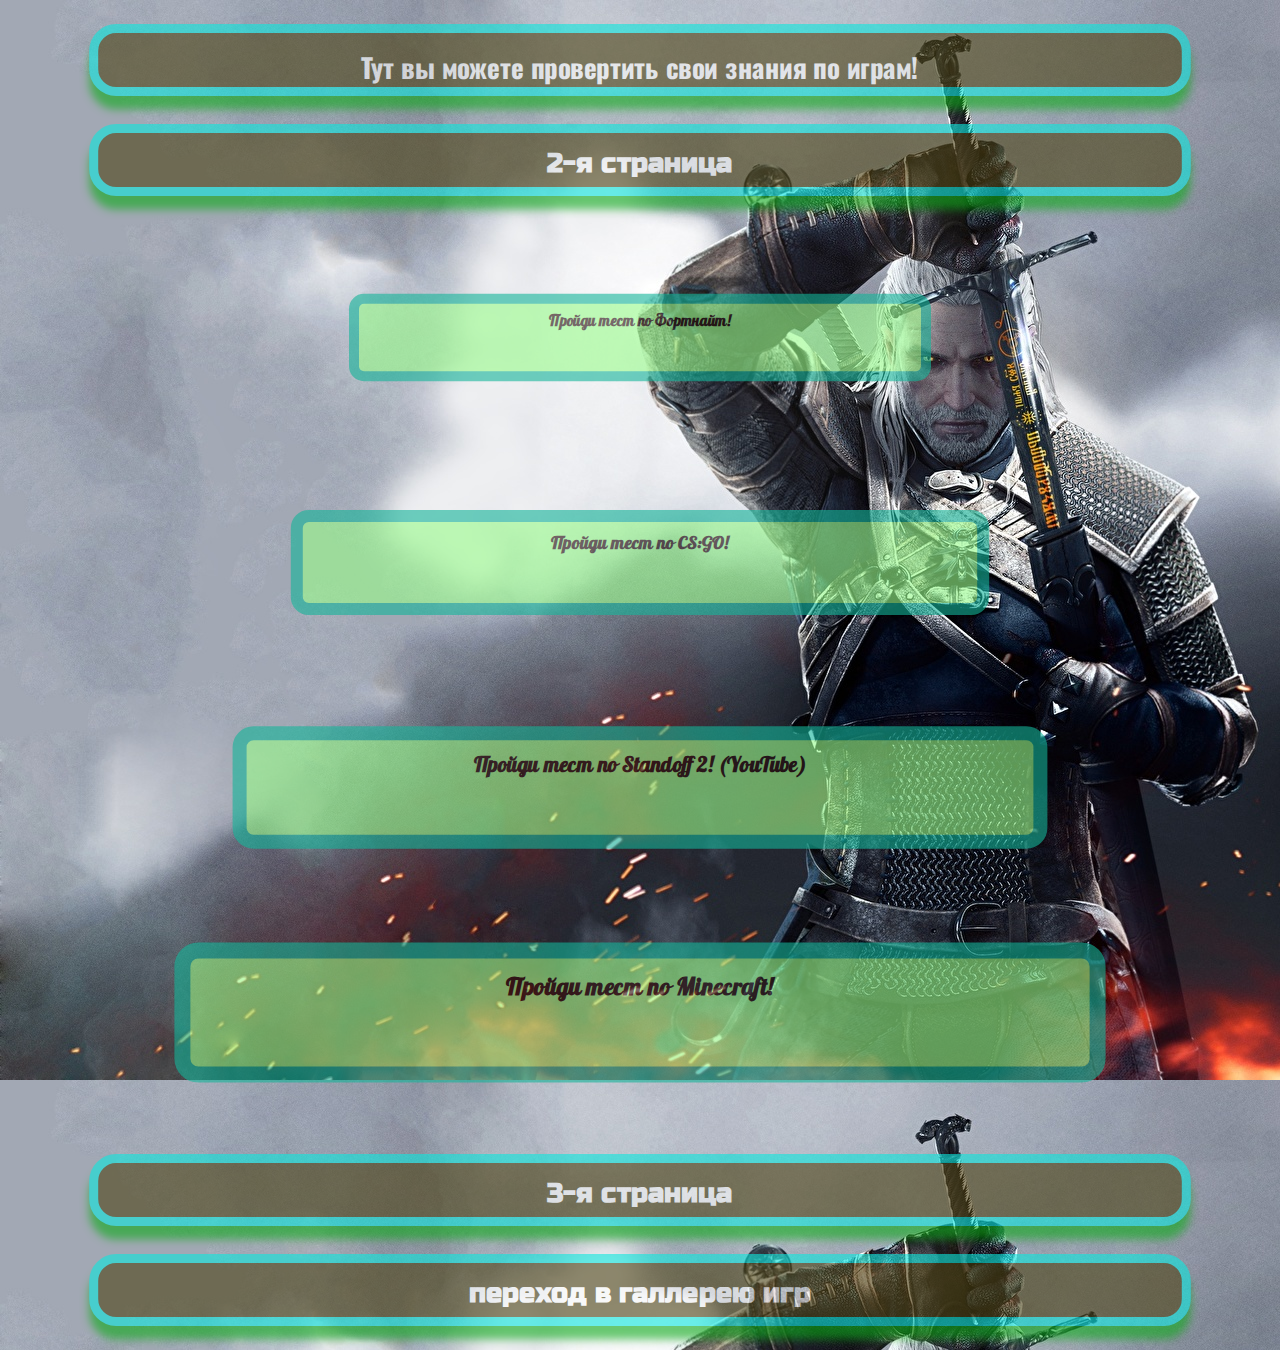
<file: index.html>
<!DOCTYPE html>
<html lang="en">
<head>
	<meta charset="UTF-8">
	<title>Test of Games</title>
	<link rel="stylesheet" href="main3.css">
	<link href="https://fonts.googleapis.com/css?family=Pattaya" rel="stylesheet">
	<link href="https://fonts.googleapis.com/css?family=Russo+One" rel="stylesheet">
	<link href="https://fonts.googleapis.com/css?family=Oswald" rel="stylesheet">
</head>
<body>
	<div id="a1">Тут вы можете провертить свои знания по играм!</div>
	<a href="page.html"><div id="a6">2-я страница</div></a>
	<a href="https://fortnitefun.ru/test-na-znanie-perevodov-skinov/"><div id="a2">Пройди тест по Фортнайт!</div></a>
	<a href="http://csgo-v.ru/test-na-znanie-nozhej-iz-cs-go/"><div id="a3">Пройди тест по CS:GO!</div></a>
	<a href="https://www.youtube.com/watch?v=GV-69JLFomg"><div id="a4">Пройди тест по Standoff 2! (YouTube)</div></a>
	<a href="http://www.toybytoy.com/console/How-well-do-you-know-Minecraft"><div id="a5">Пройди тест по Minecraft!</div></a>
	<a href="page2.html"><div id="a7">3-я страница</div></a>
	<a href="page3.html"><div id="a8">переход в галлерею игр</div></a>
</body>
</html>
</file>
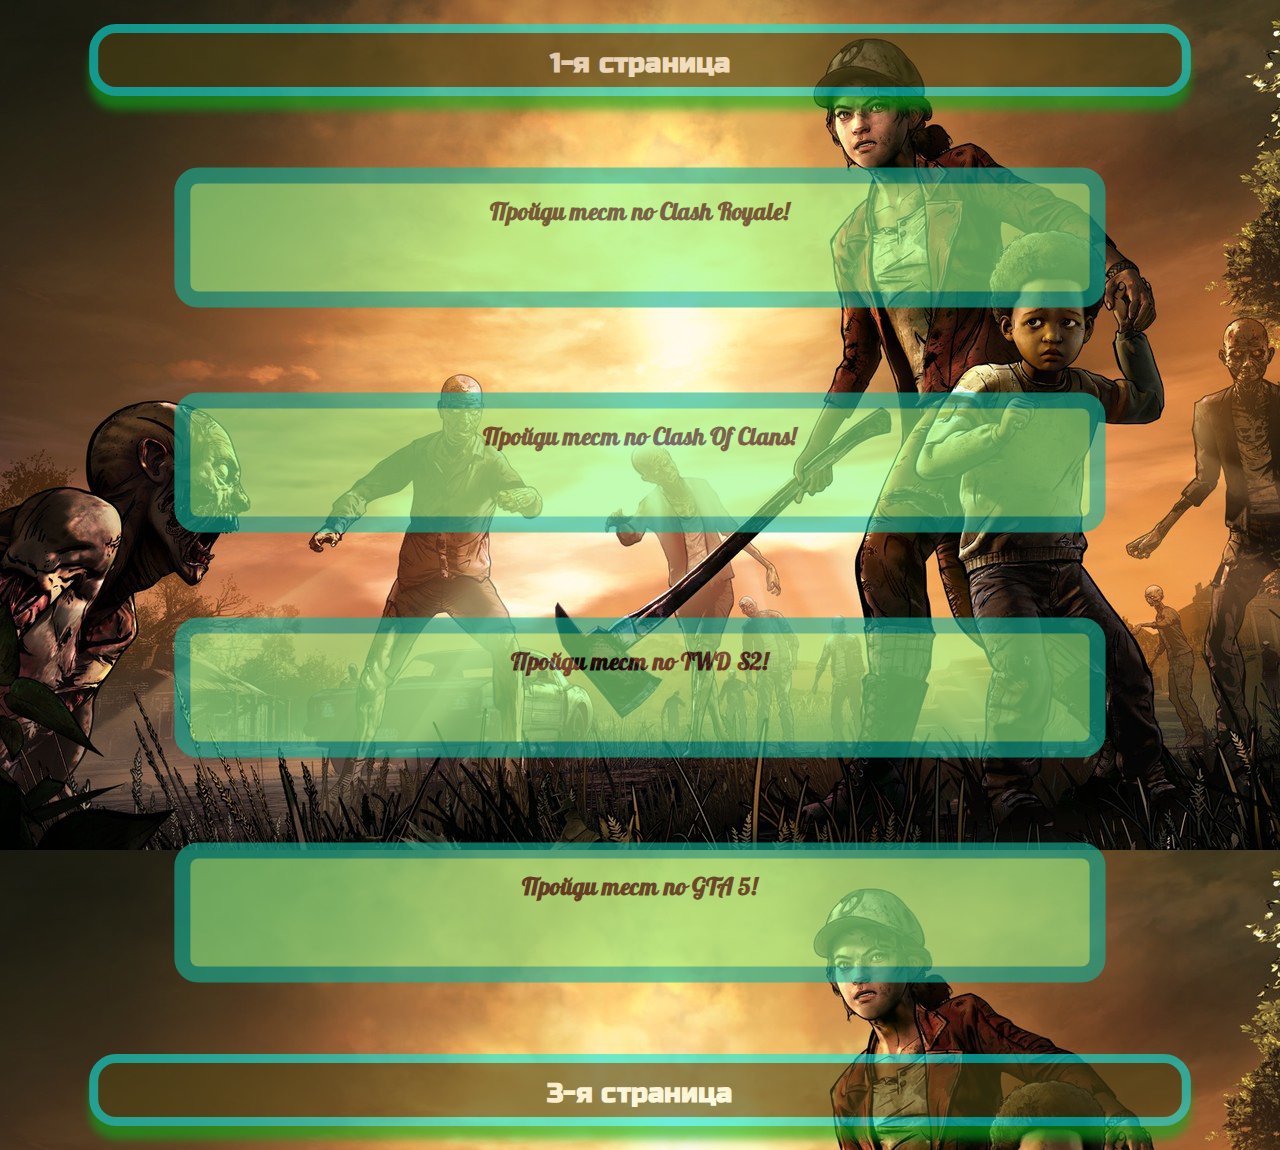
<file: page.html>
<!DOCTYPE html>
<html lang="en">
<head>
	<meta charset="UTF-8">
	<title>2-я страница</title>
	<link rel="stylesheet" href="main4.css">
	<link href="https://fonts.googleapis.com/css?family=Pattaya" rel="stylesheet">
	<link href="https://fonts.googleapis.com/css?family=Russo+One" rel="stylesheet">
</head>
<body>
	<a href="index.html"><div id="a1">1-я страница</div>
	<a href="https://banktestov.ru/test/47410"><div id="a2">Пройди тест по Clash Royale!</div></a>
	<a href="http://www.minitests.ru/test/Naskolko_horosho_ty_znaesh_clash/1892.html"><div id="a3">Пройди тест по Clash Of Clans!</div></a>
	<a href="https://banktestov.ru/test/27509"><div id="a4">Пройди тест по TWD S2!</div></a>
	<a href="https://gamelayer.ru/kruto-li-ty-znaesh-gta-5.html"><div id="a5">Пройди тест по GTA 5!</div></a>
	<a href="page2.html"><div id="a6">3-я страница</div></a>
</body>
</html>
</file>
<file: main3.css>
body{
background: url(img/img1.jpg);  /*Фон картинкой*/
}
div{
	font-family: 'Pattaya', sans-serif;
}
#a1{
	transform: scale(0.9);
    background-color: #4c4214;
    color: #fefefe;
	text-align: center;
	padding: 15px;
	margin: 20px;
	border: 10px solid #0ce8df;
	border-radius: 30px;
	opacity: 0.6;
	box-shadow: 0px 15px 10px #0dab1a;
	font-size: 30px;
	height: 30px;
	font-weight: 900;
	font-family: 'Oswald', sans-serif;
}
a{
	text-decoration: none;  /*Убрать черту*/
	font-size: 20px;  /*Размер шрифта*/
}
#a2{
    transform: scale(0.5);
	transition:4s all;
	transform: rotate(1080deg) scale(0.5);
	background-color: #9afd8c;
    color: #250c0c;  /*Цвет текста*/
    padding: 15px;  /*Внутренний отступ*/
    margin: 50px;  /*Выравнивание по середине*/
    border: 20px solid #14b59a;  /*Рамка*/
    border-radius: 30px;  /*Закругление*/
	opacity: 0.6;  /*Прозрачность*/ 
	text-align: center;  /*Выравнивание текста по центру*/
	font-size: 30px;  /*Размер*/
	height: 105px;  /*Высота контейнера*/
	font-weight: 900;  /*Жирность текта*/
}
#a4{
    transform: scale(0.5);
	transition:4s all;
	transform: rotate(1080deg) scale(0.7);
	background-color: #9afd8c;
	color: #250c0c;
	text-align: center;
	padding: 15px;
	margin: 50px;
	border: 20px solid #14b59a;
	border-radius: 30px;
	opacity: 0.6;
	font-size: 30px;
	height: 105px;
	font-weight: 900;
}
#a3{
    transform: scale(0.5);
	transition:4s all;
	transform: rotate(1080deg) scale(0.6);
	background-color: #9afd8c;
	color: #250c0c;
	text-align: center;
	padding: 15px;
	margin: 50px;
	border: 20px solid #14b59a;
	border-radius: 30px;
	opacity: 0.6;
	font-size: 30px;
	height: 105px;
	font-weight: 900;
}
#a5{
    transform: scale(0.5);
	transition:4s all;
	transform: rotate(1080deg) scale(0.8);
	background-color: #9afd8c;
	color: #250c0c;
	text-align: center;
	padding: 15px;
	margin: 50px;
	border: 20px solid #14b59a;
	border-radius: 30px;
	opacity: 0.6;
	font-size: 30px;
	height: 105px;
	font-weight: 900;

}
#a6{
	transform: scale(0.9);
    background-color: #4c4214;
    color: #fefefe;
	text-align: center;
	padding: 15px;
	margin: 20px;
	border: 10px solid #0ce8df;
	border-radius: 30px;
	opacity: 0.6;
	box-shadow: 0px 15px 10px #0dab1a;
	font-size: 30px;
	height: 30px;
	font-weight: 900;
	font-family: 'Russo One', sans-serif;
}
#a7{
	transform: scale(0.9);
    background-color: #4c4214;
    color: #fefefe;
	text-align: center;
	padding: 15px;
	margin: 20px;
	border: 10px solid #0ce8df;
	border-radius: 30px;
	opacity: 0.6;
	box-shadow: 0px 15px 10px #0dab1a;
	font-size: 30px;
	height: 30px;
	font-weight: 900;
	font-family: 'Russo One', sans-serif;
}
#a8{
	transform: scale(0.9);
    background-color: #4c4214;
    color: #fefefe;
	text-align: center;
	padding: 15px;
	margin: 20px;
	border: 10px solid #0ce8df;
	border-radius: 30px;
	opacity: 0.6;
	box-shadow: 0px 15px 10px #0dab1a;
	font-size: 30px;
	height: 30px;
	font-weight: 900;
	font-family: 'Russo One', sans-serif;
}
</file>
<file: main4.css>
body{
	background-image: url(img/img2.jpg);
	
}
div{
	font-family: 'Pattaya', sans-serif;
}
#a2{
	transform: scale(0.8);
	background-color: #9afd8c;
	color: #250c0c;
	text-align: center;
	padding: 15px;
	margin: 50px;
	border: 20px solid #14b59a;
	border-radius: 30px;
	opacity: 0.6;
	font-size: 30px;
	height: 105px;
	font-weight: 900;
}
a{
	text-decoration: none;
}
#a3{
	transform: scale(0.8);
	background-color: #9afd8c;
	color: #250c0c;
	text-align: center;
	padding: 15px;
	margin: 50px;
	border: 20px solid #14b59a;
	border-radius: 30px;
	opacity: 0.6;
	font-size: 30px;
	height: 105px;
	font-weight: 900;
}
#a4{
	transform: scale(0.8);
	background-color: #9afd8c;
	color: #250c0c;
	text-align: center;
	padding: 15px;
	margin: 50px;
	border: 20px solid #14b59a;
	border-radius: 30px;
	opacity: 0.6;
	font-size: 30px;
	height: 105px;
	font-weight: 900;
}
#a5{
	transform: scale(0.8);
	background-color: #9afd8c;
	color: #250c0c;
	text-align: center;
	padding: 15px;
	margin: 50px;
	border: 20px solid #14b59a;
	border-radius: 30px;
	opacity: 0.6;
	font-size: 30px;
	height: 105px;
	font-weight: 900;
}
#a1{
	transform: scale(0.9);
    background-color: #4c4214;
    color: #fefefe;
	text-align: center;
	padding: 15px;
	margin: 20px;
	border: 10px solid #0ce8df;
	border-radius: 30px;
	opacity: 0.6;
	box-shadow: 0px 15px 10px #0dab1a;
	font-size: 30px;
	height: 30px;
	font-weight: 900;
	font-family: 'Russo One', sans-serif;
}
#a6{
	transform: scale(0.9);
    background-color: #4c4214;
    color: #fefefe;
	text-align: center;
	padding: 15px;
	margin: 20px;
	border: 10px solid #0ce8df;
	border-radius: 30px;
	opacity: 0.6;
	box-shadow: 0px 15px 10px #0dab1a;
	font-size: 30px;
	height: 30px;
	font-weight: 900;
	font-family: 'Russo One', sans-serif;
}
</file>
